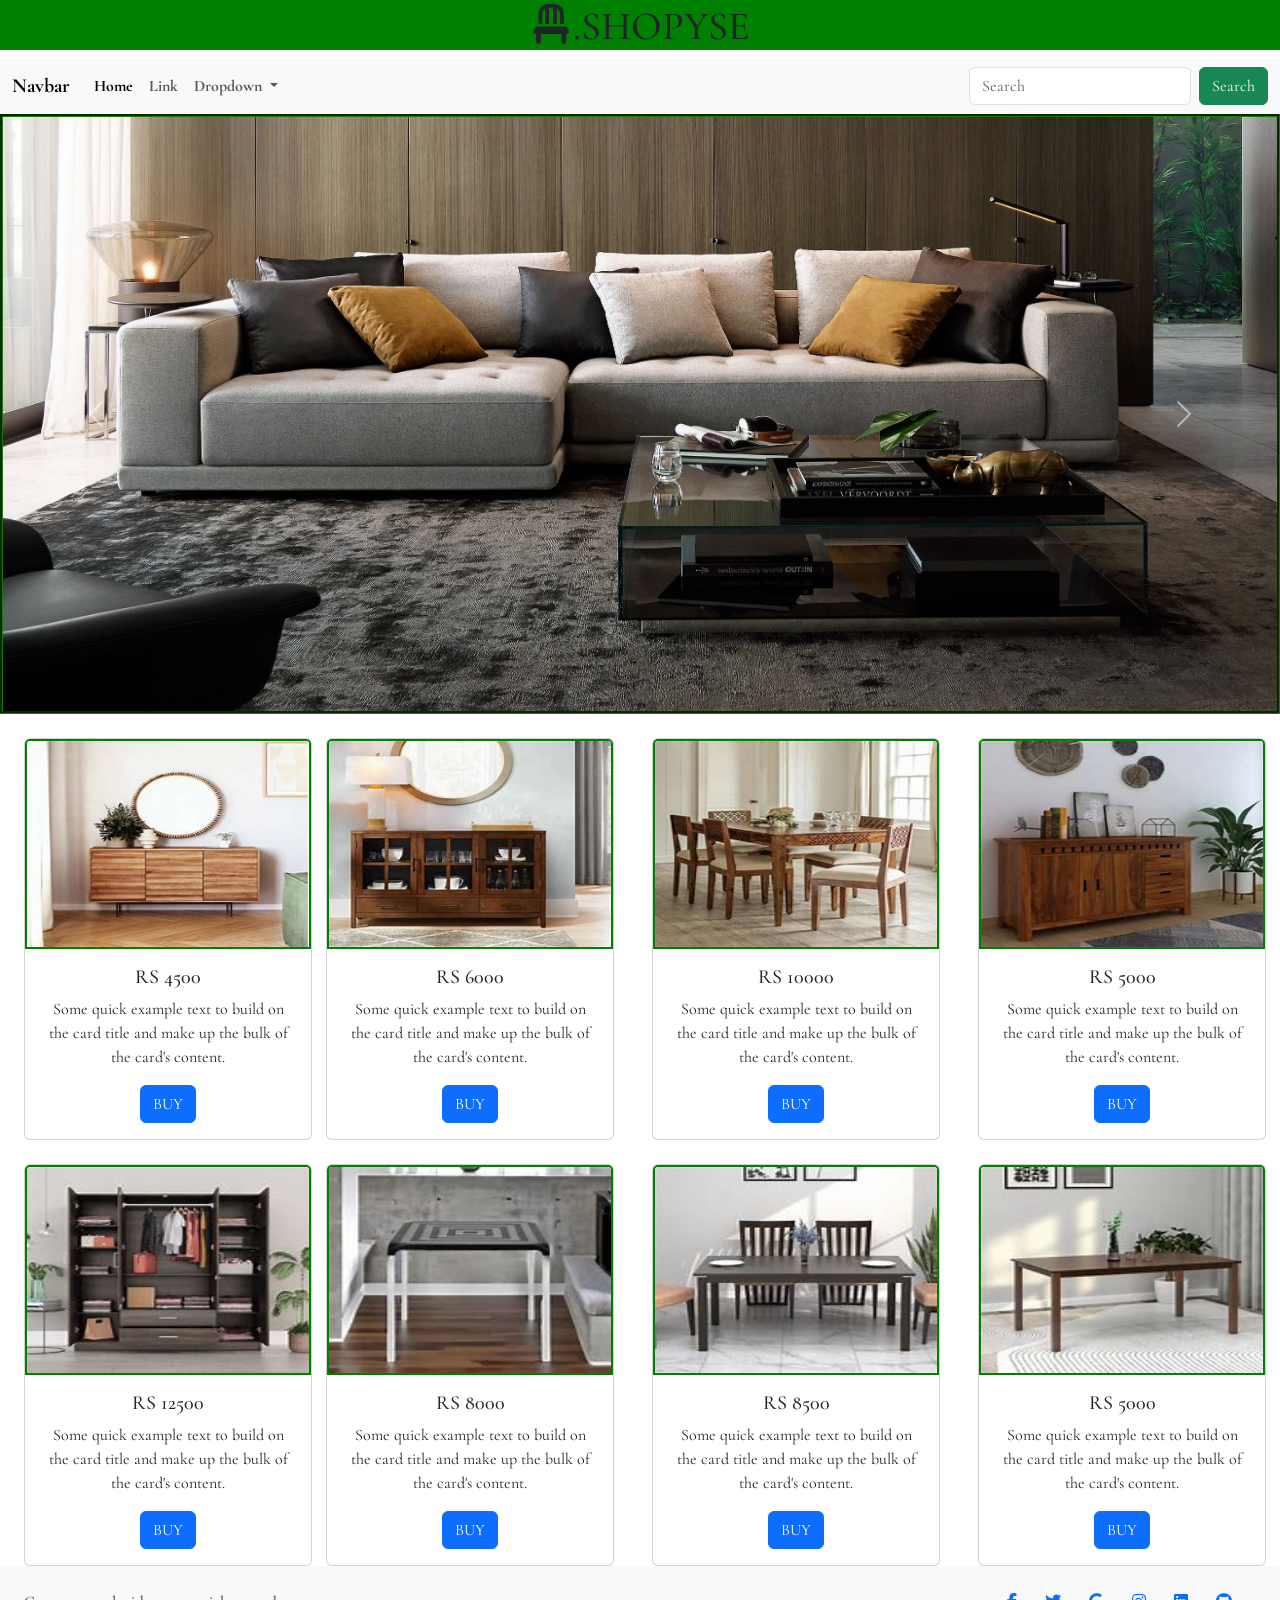
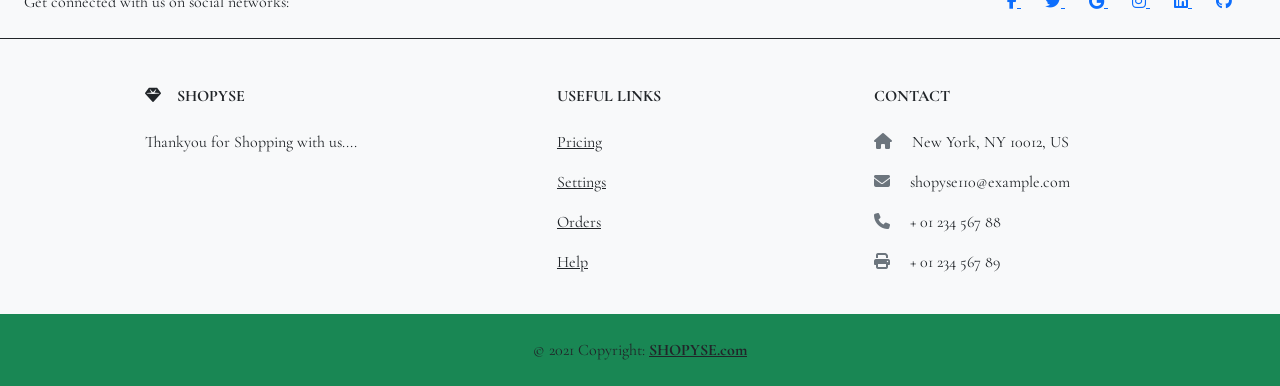
<file: index.html>
<!DOCTYPE html>
<html lang="en">
<head>
    <meta charset="UTF-8">
    <meta name="viewport" content="width=device-width, initial-scale=1.0">
    <title>Document</title>
    <link href="https://cdn.jsdelivr.net/npm/bootstrap@5.3.2/dist/css/bootstrap.min.css" rel="stylesheet" integrity="sha384-T3c6CoIi6uLrA9TneNEoa7RxnatzjcDSCmG1MXxSR1GAsXEV/Dwwykc2MPK8M2HN" crossorigin="anonymous">
    <script src="https://cdn.jsdelivr.net/npm/bootstrap@5.3.2/dist/js/bootstrap.bundle.min.js" integrity="sha384-C6RzsynM9kWDrMNeT87bh95OGNyZPhcTNXj1NW7RuBCsyN/o0jlpcV8Qyq46cDfL" crossorigin="anonymous"></script>
    <link rel="stylesheet" href="https://cdnjs.cloudflare.com/ajax/libs/font-awesome/6.4.2/css/all.min.css" integrity="sha512-z3gLpd7yknf1YoNbCzqRKc4qyor8gaKU1qmn+CShxbuBusANI9QpRohGBreCFkKxLhei6S9CQXFEbbKuqLg0DA==" crossorigin="anonymous" referrerpolicy="no-referrer" />
    <link rel="preconnect" href="https://fonts.googleapis.com">
<link rel="preconnect" href="https://fonts.gstatic.com" crossorigin>
<link href="https://fonts.googleapis.com/css2?family=Barlow+Condensed:wght@300&family=Cormorant+Garamond:ital@1&family=PT+Sans+Narrow&display=swap" rel="stylesheet">

<link rel="stylesheet" href="./style.css">
</head>
<body style="font-family: 'Cormorant Garamond', serif";>
    
    <h1 style="background-color: green;text-align: center;"><i class="fa-solid fa-chair fa-bounce m-1" ></i>.SHOPYSE</h1>


    <header>
        <nav class="navbar navbar-expand-lg bg-body-tertiary">
            <div class="container-fluid">
              <a class="navbar-brand" href="#"><b>Navbar</b></a>
              <button class="navbar-toggler" type="button" data-bs-toggle="collapse" data-bs-target="#navbarSupportedContent" aria-controls="navbarSupportedContent" aria-expanded="false" aria-label="Toggle navigation">
                <span class="navbar-toggler-icon"></span>
              </button>
              <div class="collapse navbar-collapse" id="navbarSupportedContent">
                <ul class="navbar-nav me-auto mb-2 mb-lg-0">
                  <li class="nav-item">
                    <a class="nav-link active" aria-current="page" href="#"><b>Home</b></a>
                  </li>
                  <li class="nav-item">
                    <a class="nav-link" href="#"><b>Link</b></a>
                  </li>
                  <li class="nav-item dropdown">
                    <a class="nav-link dropdown-toggle" href="#" role="button" data-bs-toggle="dropdown" aria-expanded="false"><b>Dropdown</b>
                    </a>
                    <ul class="dropdown-menu">
                      <li><a class="dropdown-item" href="#">Action</a></li>
                      <li><a class="dropdown-item" href="#">Another action</a></li>
                      <li><hr class="dropdown-divider"></li>
                      <li><a class="dropdown-item" href="#">Something else here</a></li>
                    </ul>
                  </li>
                  
                </ul>
                <form class="d-flex" role="search">
                  
                  <input class="form-control me-2" type="search" placeholder="Search" aria-label="Search">
                  <button class="btn btn-success" type="submit">Search</button>
                </form>
              </div>
            </div>
          </nav>
    </header>



    <div id="carouselExampleFade" class="carousel slide carousel-fade">
      <div class="carousel-inner">
        <div class="carousel-item active">
          <img class="one"  src="./imagefurnii/1.jpg" class="d-block w-100" alt="">
        </div>
        <div class="carousel-item">
          <img class="one"  src="./imagefurnii/2.jpg" class="d-block w-100" alt="...">
        </div>
        <div class="carousel-item">
          <img class="one"   src="./imagefurnii/5.jpg" class="d-block w-100" alt="...">
        </div>
      </div>
      <button class="carousel-control-prev" type="button" data-bs-target="#carouselExampleFade" data-bs-slide="prev">
        <span class="carousel-control-prev-icon" aria-hidden="true"></span>
        <span class="visually-hidden">Previous</span>
      </button>
      <button class="carousel-control-next" type="button" data-bs-target="#carouselExampleFade" data-bs-slide="next">
        <span class="carousel-control-next-icon" aria-hidden="true"></span>
        <span class="visually-hidden">Next</span>
      </button>
    </div>




<div class="  row mt-4">
  <div class="col-3">
    <div class="card ms-4" style="width: 18rem;">
    <img src="./imagefurnii/6.jpg" style="height: 210px; border: 2px solid green;"  class="card-img-top" alt="...">
    <div class="card-body text-center">
      <h5 class="card-title ">RS 4500</h5>
      <p class="card-text">Some quick example text to build on the card title and make up the bulk of the card's content.</p>
      <a href="#" class="btn btn-primary">BUY</a>
    </div>
  </div>
</div>

  <div class="two col-3">
    <div class="card " style="width: 18rem;">
      <img src="./imagefurnii/7.jpg"   style="height: 210px; border: 2px solid green;"class="card-img-top" alt="...">
      <div class="card-body text-center">
        <h5 class="card-title ">RS 6000</h5>
        <p class="card-text">Some quick example text to build on the card title and make up the bulk of the card's content.</p>
        <a href="#" class="btn btn-primary">BUY</a>
      </div>
    </div>
  </div>

  <div class=" two col-3">
    <div class="card" style="width: 18rem;">
      <img src="./imagefurnii/8.jpg"   style="height: 210px; border: 2px solid green;" class="card-img-top" alt="...">
      <div class="card-body text-center">
        <h5 class="card-title">RS 10000</h5>
        <p class="card-text">Some quick example text to build on the card title and make up the bulk of the card's content.</p>
        <a href="#" class="btn btn-primary">BUY</a>
      </div>
    </div>
  </div>

  <div class="col-3">
    <div class="card" style="width: 18rem;">
      <img src="./imagefurnii/9.jpg"   style="height: 210px; border: 2px solid green;" class="card-img-top" alt="...">
      <div class="card-body text-center">
        <h5 class="card-title ">RS 5000</h5>
        <p class="card-text">Some quick example text to build on the card title and make up the bulk of the card's content.</p>
        <a href="#" class="btn btn-primary">BUY</a>
      </div>
    </div>
  </div>

</div>



<div class="  row mt-4">
  <div class="col-3">
    <div class="card ms-4" style="width: 18rem;">
    <img src="./imagefurnii/11.jpg" style="height: 210px; border: 2px solid green;"  class="card-img-top" alt="...">
    <div class="card-body  text-center">
      <h5 class="card-title">RS 12500</h5>
      <p class="card-text">Some quick example text to build on the card title and make up the bulk of the card's content.</p>
      <a href="#" class="btn btn-primary">BUY</a>
    </div>
  </div>
</div>

  <div class="two col-3">
    <div class="card " style="width: 18rem;">
      <img src="./imagefurnii/22.jpg"   style="height: 210px; border: 2px solid green;"class="card-img-top" alt="...">
      <div class="card-body  text-center">
        <h5 class="card-title">RS 8000</h5>
        <p class="card-text">Some quick example text to build on the card title and make up the bulk of the card's content.</p>
        <a href="#" class="btn btn-primary">BUY</a>
      </div>
    </div>
  </div>

  <div class=" two col-3">
    <div class="card" style="width: 18rem;">
      <img src="./imagefurnii/33.jpg"   style="height: 210px; border: 2px solid green;" class="card-img-top" alt="...">
      <div class="card-body text-center">
        <h5 class="card-title">RS 8500</h5>
        <p class="card-text">Some quick example text to build on the card title and make up the bulk of the card's content.</p>
        <a href="#" class="btn btn-primary">BUY</a>
      </div>
    </div>
  </div>

  <div class="col-3">
    <div class="card" style="width: 18rem;">
      <img src="./imagefurnii/55.jpg"   style="height: 210px; border: 2px solid green;" class="card-img-top" alt="...">
      <div class="card-body  text-center">
        <h5 class="card-title">RS 5000</h5>
        <p class="card-text">Some quick example text to build on the card title and make up the bulk of the card's content.</p>
        <a href="#" class="btn btn-primary">BUY</a>
      </div>
    </div>
  </div>





</div>







    <footer>
      <!-- Footer -->
<footer class="text-center text-lg-start bg-light">
  <!-- Section: Social media -->
  <section class="d-flex justify-content-center justify-content-lg-between p-4 border-bottom border-dark">
    <!-- Left -->
    <div class="me-5 d-none d-lg-block">
      <span>Get connected with us on social networks:</span>
    </div>
    <!-- Left -->

    <!-- Right -->
    <div>
      <a href="" class="me-4 link-primary">
        <i class="fab fa-facebook-f"></i>
      </a>
      <a href="" class="me-4 link-primary">
        <i class="fab fa-twitter"></i>
      </a>
      <a href="" class="me-4 link-primary">
        <i class="fab fa-google"></i>
      </a>
      <a href="" class="me-4 link-primary">
        <i class="fab fa-instagram"></i>
      </a>
      <a href="" class="me-4 link-primary">
        <i class="fab fa-linkedin"></i>
      </a>
      <a href="" class="me-4 link-primary">
        <i class="fab fa-github"></i>
      </a>
    </div>
    <!-- Right -->
  </section>
  <!-- Section: Social media -->

  <!-- Section: Links  -->
  <section class="">
    <div class="container text-center text-md-start mt-5">
      <!-- Grid row -->
      <div class="row mt-3">
        <!-- Grid column -->
        <div class="col-md-3 col-lg-4 col-xl-3 mx-auto mb-4">
          <!-- Content -->
          <h6 class="text-uppercase fw-bold mb-4">
            <i class="fas fa-gem me-3 text-dark"></i>SHOPYSE
          </h6>
          <p>
            Thankyou for Shopping with us....
          </p>
        </div>
        <!-- Grid column -->

        
        <!-- Grid column -->
        <div class="col-md-3 col-lg-2 col-xl-2 mx-auto mb-4">
          <!-- Links -->
          <h6 class="text-uppercase fw-bold mb-4">
            Useful links
          </h6>
          <p>
            <a href="#!" class="text-reset">Pricing</a>
          </p>
          <p>
            <a href="#!" class="text-reset">Settings</a>
          </p>
          <p>
            <a href="#!" class="text-reset">Orders</a>
          </p>
          <p>
            <a href="#!" class="text-reset">Help</a>
          </p>
        </div>
        <!-- Grid column -->

        <!-- Grid column -->
        <div class="col-md-4 col-lg-3 col-xl-3 mx-auto mb-md-0 mb-4">
          <!-- Links -->
          <h6 class="text-uppercase fw-bold mb-4">Contact</h6>
          <p><i class="fas fa-home me-3 text-secondary"></i> New York, NY 10012, US</p>
          <p>
            <i class="fas fa-envelope me-3 text-secondary"></i>
            shopyse110@example.com
          </p>
          <p><i class="fas fa-phone me-3 text-secondary"></i> + 01 234 567 88</p>
          <p><i class="fas fa-print me-3 text-secondary"></i> + 01 234 567 89</p>
        </div>
        <!-- Grid column -->
      </div>
      <!-- Grid row -->
    </div>
  </section>
  <!-- Section: Links  -->

  <!-- Copyright -->
  <div class="text-center p-4 bg-success">
    © 2021 Copyright:
    <a class="text-reset fw-bold" href="https://mdbootstrap.com/">SHOPYSE.com</a>
  </div>
  <!-- Copyright -->
</footer>
<!-- Footer -->

    </footer>
 
</body>
</html>
</file>
<file: style.css>
.one{
    height: 600px;
    width: 100%;
  border: 3px groove rgb(27, 124, 3);
  margin: 0px;

}
</file>
